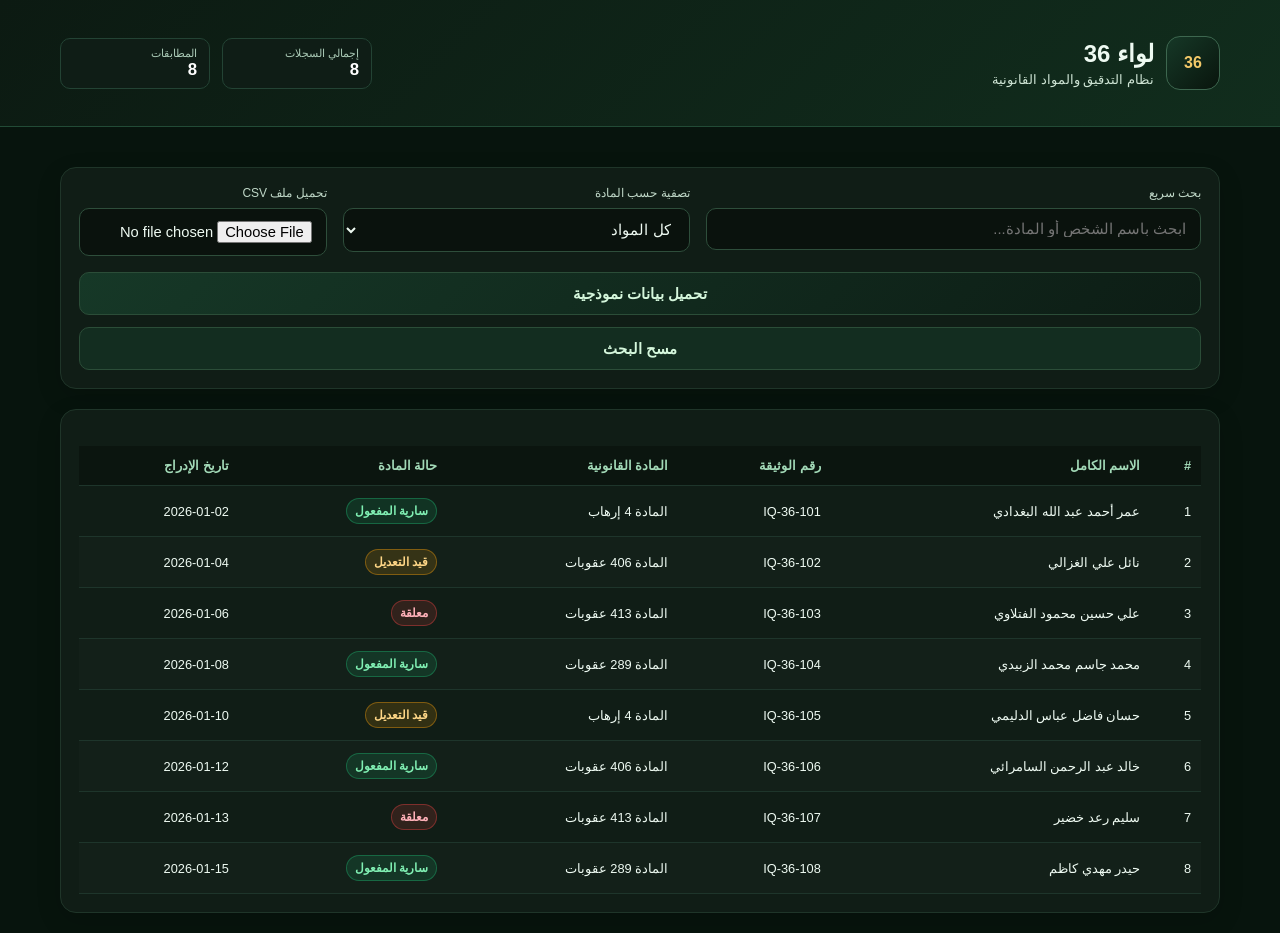
<file: app/src/main/assets/index.html>
<!DOCTYPE html>
<html lang="ar" dir="rtl">
<head>
  <meta charset="UTF-8" />
  <meta name="viewport" content="width=device-width, initial-scale=1.0" />
  <title>لواء 36 - نظام التدقيق</title>
  <link rel="stylesheet" href="styles.css" />
</head>
<body>
  <header>
    <div class="container topbar">
      <div class="brand">
        <div class="logo">36</div>
        <div>
          <h1>لواء 36</h1>
          <div class="subtitle">نظام التدقيق والمواد القانونية</div>
        </div>
      </div>

      <div class="stats">
        <div class="stat-box">
          <small>إجمالي السجلات</small>
          <strong id="totalRecords">0</strong>
        </div>
        <div class="stat-box">
          <small>المطابقات</small>
          <strong id="matchRecords">0</strong>
        </div>
      </div>
    </div>
  </header>

  <main class="container">
    <section class="panel">
      <div class="controls">
        <div>
          <label>بحث سريع</label>
          <input id="searchInput" type="text" placeholder="ابحث باسم الشخص أو المادة..." />
        </div>

        <div>
          <label>تصفية حسب المادة</label>
          <select id="articleFilter">
            <option value="">كل المواد</option>
          </select>
        </div>

        <div>
          <label>تحميل ملف CSV</label>
          <input id="csvInput" type="file" accept=".csv,.txt" />
        </div>
      </div>

      <div style="margin-top: 16px; display: flex; gap: 12px; flex-wrap: wrap;">
        <button id="demoBtn" type="button">تحميل بيانات نموذجية</button>
        <button id="clearBtn" type="button" class="secondary">مسح البحث</button>
      </div>
    </section>

    <section class="panel">
      <div class="table-wrap">
        <table>
          <thead>
            <tr>
              <th>#</th>
              <th>الاسم الكامل</th>
              <th>رقم الوثيقة</th>
              <th>المادة القانونية</th>
              <th>حالة المادة</th>
              <th>تاريخ الإدراج</th>
            </tr>
          </thead>
          <tbody id="tableBody"></tbody>
        </table>

        <div id="emptyState" class="empty hidden">
          لا توجد بيانات لعرضها حالياً.
        </div>
      </div>
    </section>
  </main>

  <script src="app.js"></script>
</body>
</html>
</file>
<file: app/src/main/assets/styles.css>
body {
  margin: 0;
  font-family: Tahoma, Arial, sans-serif;
  background: #07140d;
  color: #eefaf2;
}

* { box-sizing: border-box; }

.container {
  max-width: 1200px;
  margin: 0 auto;
  padding: 20px;
}

header {
  background: linear-gradient(135deg, #0c1a12, #112d1d);
  border-bottom: 1px solid #224b36;
  padding: 16px 20px;
  position: sticky;
  top: 0;
  z-index: 20;
}

header .topbar {
  display: flex;
  justify-content: space-between;
  align-items: center;
  gap: 16px;
  flex-wrap: wrap;
}

.brand {
  display: flex;
  align-items: center;
  gap: 12px;
}

.logo {
  width: 54px;
  height: 54px;
  border-radius: 14px;
  display: grid;
  place-items: center;
  background: linear-gradient(135deg, #163827, #09150d);
  border: 1px solid #3d674f;
  font-weight: 900;
  color: #f3c969;
}

h1 {
  margin: 0;
  font-size: 1.5rem;
}

.subtitle {
  color: #cfe5d5;
  font-size: 0.8rem;
  margin-top: 4px;
}

.stats {
  display: flex;
  gap: 12px;
  flex-wrap: wrap;
  align-items: center;
}

.stat-box {
  background: #0f1d16;
  border: 1px solid #234334;
  border-radius: 10px;
  padding: 8px 12px;
  min-width: 150px;
}

.stat-box small {
  display: block;
  color: #a9c9b5;
  font-size: 0.7rem;
}

.stat-box strong {
  font-size: 1.05rem;
  color: #ffffff;
}

.panel {
  background: #101d16;
  border: 1px solid #1f3529;
  border-radius: 16px;
  padding: 18px;
  margin-top: 20px;
  box-shadow: 0 8px 24px rgba(0,0,0,0.15);
}

.controls {
  display: grid;
  grid-template-columns: 2fr 1.4fr 1fr;
  gap: 16px;
}

label {
  display: block;
  font-size: 0.75rem;
  color: #bfd7c7;
  margin-bottom: 8px;
}

input, select, button {
  width: 100%;
  border-radius: 10px;
  border: 1px solid #2e4e3b;
  background: #0a120d;
  color: #eefaf2;
  padding: 12px 14px;
  font-size: 0.92rem;
}

button {
  cursor: pointer;
  background: linear-gradient(135deg, #163827, #0d1d15);
  color: #d5f7dc;
  font-weight: 700;
  border: 1px solid #2b4d38;
}

button.secondary {
  background: #132d20;
}

button.danger {
  background: #2b0d12;
  border-color: #6c1d2a;
  color: #ffd4da;
}

.table-wrap {
  overflow-x: auto;
  margin-top: 18px;
}

table {
  width: 100%;
  border-collapse: collapse;
  min-width: 700px;
}

th, td {
  border-bottom: 1px solid #1e352b;
  padding: 12px 10px;
  text-align: right;
  font-size: 0.8rem;
}

th {
  background: #0b150f;
  color: #a2d9b7;
}

tbody tr:nth-child(even) {
  background: rgba(255,255,255,0.01);
}

.status {
  display: inline-block;
  padding: 5px 8px;
  border-radius: 999px;
  font-size: 0.72rem;
  font-weight: 700;
}

.status.good {
  background: rgba(32, 180, 113, 0.15);
  color: #80efb3;
  border: 1px solid rgba(32, 180, 113, 0.4);
}

.status.warn {
  background: rgba(245, 158, 11, 0.15);
  color: #ffd787;
  border: 1px solid rgba(245, 158, 11, 0.4);
}

.status.alert {
  background: rgba(239, 68, 68, 0.15);
  color: #ffb1b9;
  border: 1px solid rgba(239, 68, 68, 0.4);
}

.hidden {
  display: none !important;
}

.empty {
  text-align: center;
  color: #a8bfaf;
  padding: 24px;
}

@media (max-width: 820px) {
  .controls {
    grid-template-columns: 1fr;
  }
}
</file>
